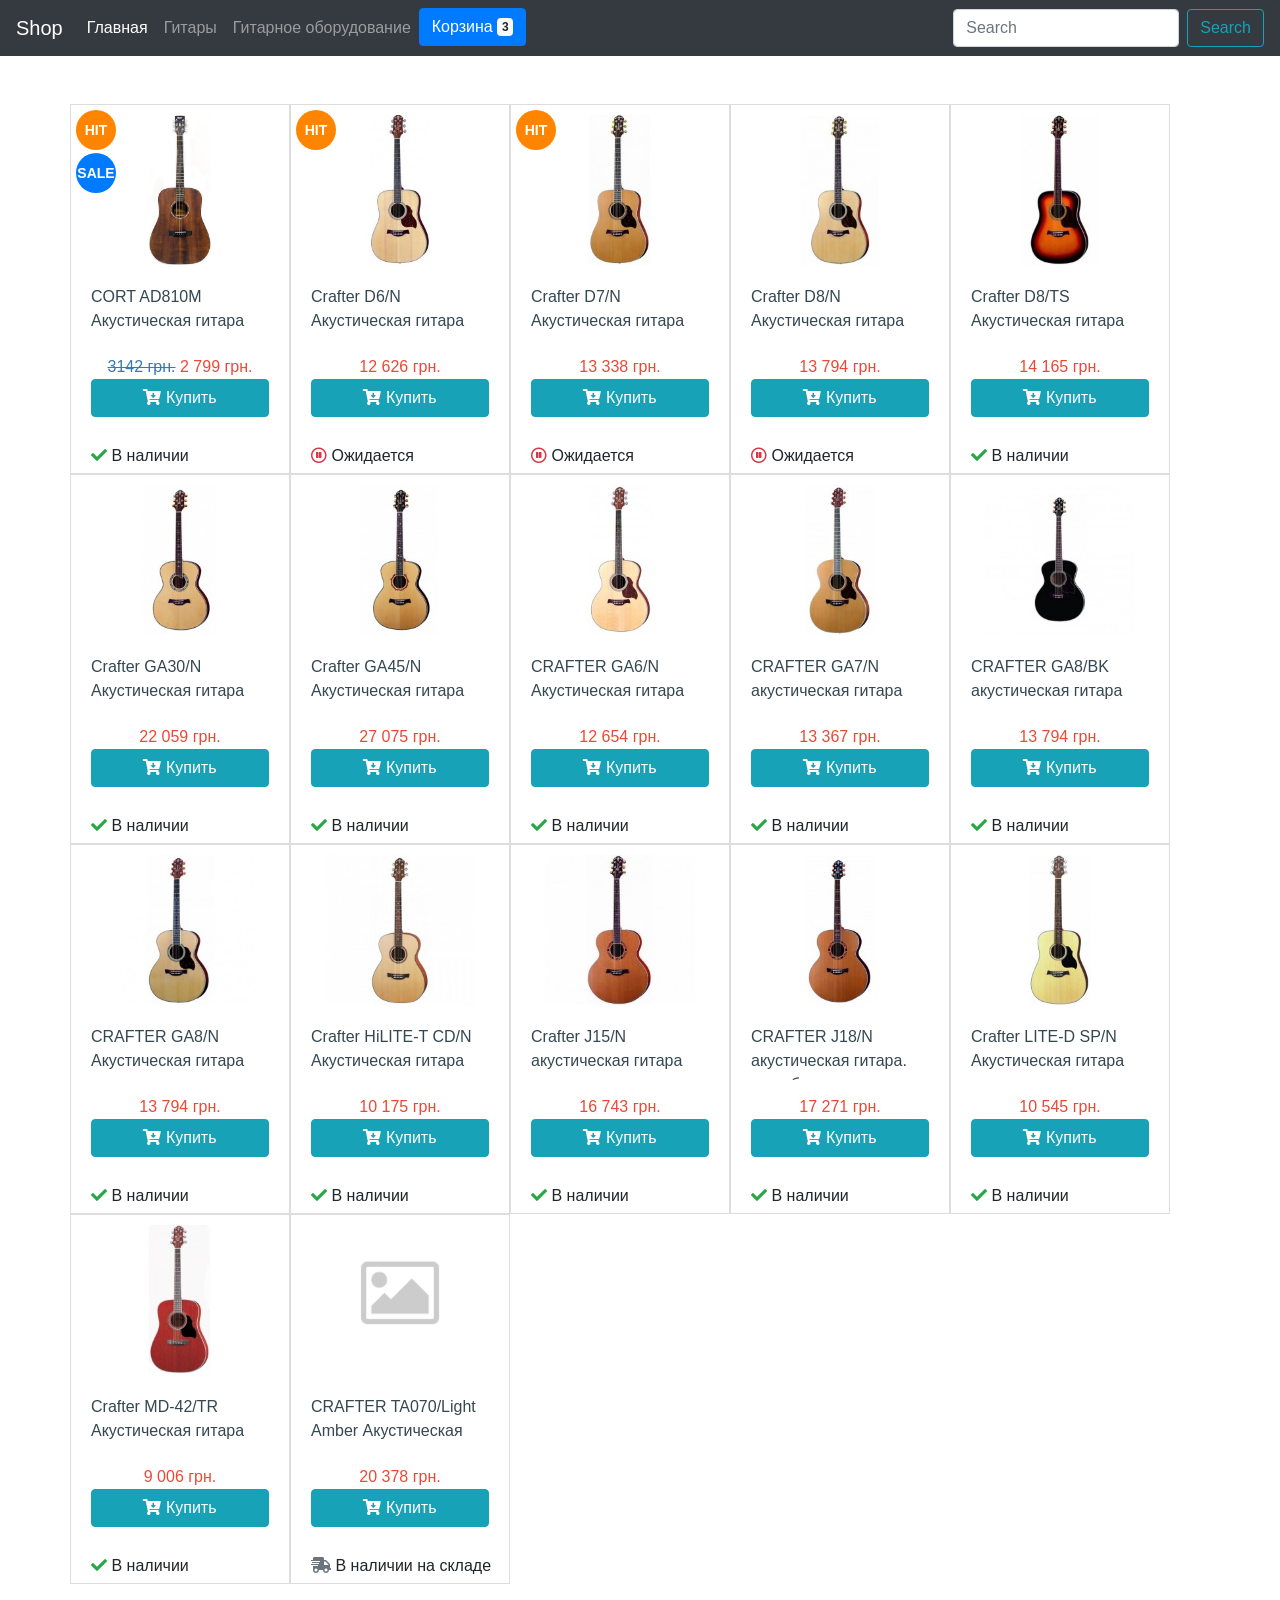
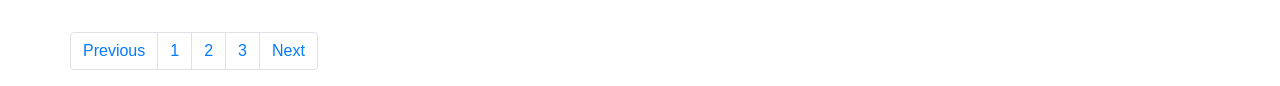
<file: tpl/index.html>
<!doctype html>
<html lang="en">
<head>
    <!-- Required meta tags -->
    <meta charset="utf-8">
    <meta name="viewport" content="width=device-width, initial-scale=1, shrink-to-fit=no">

    <!-- Bootstrap CSS -->
    <link rel="stylesheet" href="https://cdn.jsdelivr.net/npm/bootstrap@4.5.3/dist/css/bootstrap.min.css">
    <link rel="stylesheet" href="https://use.fontawesome.com/releases/v5.7.2/css/all.css">

    <link rel="stylesheet" href="css/main.css">

    <title>Hello, world!</title>
</head>
<body>

    <nav class="navbar navbar-expand-lg navbar-dark bg-dark sticky-top">
        <a class="navbar-brand" href="index.html">Shop</a>
        <button class="navbar-toggler" type="button" data-toggle="collapse" data-target="#navbarColor01" aria-controls="navbarColor01" aria-expanded="false" aria-label="Toggle navigation">
            <span class="navbar-toggler-icon"></span>
        </button>

        <div class="collapse navbar-collapse" id="navbarColor01">
            <ul class="navbar-nav mr-auto">
                <li class="nav-item active">
                    <a class="nav-link" href="index.html">Главная <span class="sr-only">(current)</span></a>
                </li>
                <li class="nav-item">
                    <a class="nav-link" href="#">Гитары</a>
                </li>
                <li class="nav-item">
                    <a class="nav-link" href="#">Гитарное оборудование</a>
                </li>
                <li class="nav-item">
                    <button type="button" class="btn btn-primary" data-toggle="modal" data-target="#cart-modal">
                        Корзина <span class="badge badge-light">3</span>
                    </button>
                </li>
            </ul>
            <form class="form-inline">
                <input class="form-control mr-sm-2" type="search" placeholder="Search" aria-label="Search">
                <button class="btn btn-outline-info my-2 my-sm-0" type="submit">Search</button>
            </form>
        </div>
    </nav>

    <div class="wrapper mt-5">
        <div class="container">
            <div class="row">

                <div class="product-cards mb-5">

                    <div class="product-card">
                        <div class="offer">
                            <div class="offer-hit">Hit</div>
                            <div class="offer-sale">Sale</div>
                        </div>
                        <div class="card-thumb">
                            <a href="product.html"><img src="img/1_b.jpg" alt=""></a>
                        </div>
                        <div class="card-caption">
                            <div class="card-title">
                                <a href="product.html">CORT AD810M Акустическая гитара</a>
                            </div>
                            <div class="card-price text-center">
                                <del>3142 грн.</del>
                                2 799 грн.
                            </div>
                            <button type="button" class="btn btn-info btn-block card-addtocart">
                                <i class="fas fa-cart-arrow-down"></i> Купить
                            </button>
                            <div class="item-status"><i class="fas fa-check text-success"></i> В наличии</div>
                        </div>
                    </div><!-- /product-card -->

                    <div class="product-card">
                        <div class="offer">
                            <div class="offer-hit">Hit</div>
                        </div>
                        <div class="card-thumb">
                            <a href="product.html"><img src="img/2.jpg" alt=""></a>
                        </div>
                        <div class="card-caption">
                            <div class="card-title">
                                <a href="product.html">Crafter D6/N Акустическая гитара</a>
                            </div>
                            <div class="card-price text-center">
                                12 626 грн.
                            </div>
                            <button type="button" class="btn btn-info btn-block card-addtocart">
                                <i class="fas fa-cart-arrow-down"></i> Купить
                            </button>
                            <div class="item-status">
                                <i class="far fa-pause-circle text-danger"></i> Ожидается
                            </div>
                        </div>
                    </div><!-- /product-card -->

                    <div class="product-card">
                        <div class="offer">
                            <div class="offer-hit">Hit</div>
                        </div>
                        <div class="card-thumb">
                            <a href="product.html"><img src="img/3.jpg" alt=""></a>
                        </div>
                        <div class="card-caption">
                            <div class="card-title">
                                <a href="product.html">Crafter D7/N Акустическая гитара</a>
                            </div>
                            <div class="card-price text-center">
                                13 338 грн.
                            </div>
                            <button type="button" class="btn btn-info btn-block card-addtocart">
                                <i class="fas fa-cart-arrow-down"></i> Купить
                            </button>
                            <div class="item-status">
                                <i class="far fa-pause-circle text-danger"></i> Ожидается
                            </div>
                        </div>
                    </div><!-- /product-card -->

                    <div class="product-card">
                        <div class="card-thumb">
                            <a href="product.html"><img src="img/4.jpg" alt=""></a>
                        </div>
                        <div class="card-caption">
                            <div class="card-title">
                                <a href="product.html">Crafter D8/N Акустическая гитара</a>
                            </div>
                            <div class="card-price text-center">
                                13 794 грн.
                            </div>
                            <button type="button" class="btn btn-info btn-block card-addtocart">
                                <i class="fas fa-cart-arrow-down"></i> Купить
                            </button>
                            <div class="item-status">
                                <i class="far fa-pause-circle text-danger"></i> Ожидается
                            </div>
                        </div>
                    </div><!-- /product-card -->

                    <div class="product-card">
                        <div class="card-thumb">
                            <a href="product.html"><img src="img/5.jpg" alt=""></a>
                        </div>
                        <div class="card-caption">
                            <div class="card-title">
                                <a href="product.html">Crafter D8/TS Акустическая гитара</a>
                            </div>
                            <div class="card-price text-center">
                                14 165 грн.
                            </div>
                            <button type="button" class="btn btn-info btn-block card-addtocart">
                                <i class="fas fa-cart-arrow-down"></i> Купить
                            </button>
                            <div class="item-status">
                                <i class="fas fa-check text-success"></i> В наличии
                            </div>
                        </div>
                    </div><!-- /product-card -->

                    <div class="product-card">
                        <div class="card-thumb">
                            <a href="product.html"><img src="img/6.jpg" alt=""></a>
                        </div>
                        <div class="card-caption">
                            <div class="card-title">
                                <a href="product.html">Crafter GA30/N Акустическая гитара</a>
                            </div>
                            <div class="card-price text-center">
                                22 059 грн.
                            </div>
                            <button type="button" class="btn btn-info btn-block card-addtocart">
                                <i class="fas fa-cart-arrow-down"></i> Купить
                            </button>
                            <div class="item-status">
                                <i class="fas fa-check text-success"></i> В наличии
                            </div>
                        </div>
                    </div><!-- /product-card -->

                    <div class="product-card">
                        <div class="card-thumb">
                            <a href="product.html"><img src="img/7.jpg" alt=""></a>
                        </div>
                        <div class="card-caption">
                            <div class="card-title">
                                <a href="product.html">Crafter GA45/N Акустическая гитара</a>
                            </div>
                            <div class="card-price text-center">
                                27 075 грн.
                            </div>
                            <button type="button" class="btn btn-info btn-block card-addtocart">
                                <i class="fas fa-cart-arrow-down"></i> Купить
                            </button>
                            <div class="item-status">
                                <i class="fas fa-check text-success"></i> В наличии
                            </div>
                        </div>
                    </div><!-- /product-card -->
                    
                    <div class="product-card">
                        <div class="card-thumb">
                            <a href="product.html"><img src="img/8.jpg" alt=""></a>
                        </div>
                        <div class="card-caption">
                            <div class="card-title">
                                <a href="product.html">CRAFTER GA6/N Акустическая гитара</a>
                            </div>
                            <div class="card-price text-center">
                                12 654 грн.
                            </div>
                            <button type="button" class="btn btn-info btn-block card-addtocart">
                                <i class="fas fa-cart-arrow-down"></i> Купить
                            </button>
                            <div class="item-status">
                                <i class="fas fa-check text-success"></i> В наличии
                            </div>
                        </div>
                    </div><!-- /product-card -->

                    <div class="product-card">
                        <div class="card-thumb">
                            <a href="product.html"><img src="img/9.jpg" alt=""></a>
                        </div>
                        <div class="card-caption">
                            <div class="card-title">
                                <a href="product.html">CRAFTER GA7/N акустическая гитара</a>
                            </div>
                            <div class="card-price text-center">
                                13 367 грн.
                            </div>
                            <button type="button" class="btn btn-info btn-block card-addtocart">
                                <i class="fas fa-cart-arrow-down"></i> Купить
                            </button>
                            <div class="item-status">
                                <i class="fas fa-check text-success"></i> В наличии
                            </div>
                        </div>
                    </div><!-- /product-card -->

                    <div class="product-card">
                        <div class="card-thumb">
                            <a href="product.html"><img src="img/10.jpg" alt=""></a>
                        </div>
                        <div class="card-caption">
                            <div class="card-title">
                                <a href="product.html">CRAFTER GA8/BK акустическая гитара</a>
                            </div>
                            <div class="card-price text-center">
                                13 794 грн.
                            </div>
                            <button type="button" class="btn btn-info btn-block card-addtocart">
                                <i class="fas fa-cart-arrow-down"></i> Купить
                            </button>
                            <div class="item-status">
                                <i class="fas fa-check text-success"></i> В наличии
                            </div>
                        </div>
                    </div><!-- /product-card -->

                    <div class="product-card">
                        <div class="card-thumb">
                            <a href="product.html"><img src="img/11.jpg" alt=""></a>
                        </div>
                        <div class="card-caption">
                            <div class="card-title">
                                <a href="product.html">CRAFTER GA8/N Акустическая гитара</a>
                            </div>
                            <div class="card-price text-center">
                                13 794 грн.
                            </div>
                            <button type="button" class="btn btn-info btn-block card-addtocart">
                                <i class="fas fa-cart-arrow-down"></i> Купить
                            </button>
                            <div class="item-status">
                                <i class="fas fa-check text-success"></i> В наличии
                            </div>
                        </div>
                    </div><!-- /product-card -->

                    <div class="product-card">
                        <div class="card-thumb">
                            <a href="product.html"><img src="img/12.jpg" alt=""></a>
                        </div>
                        <div class="card-caption">
                            <div class="card-title">
                                <a href="product.html">Crafter HiLITE-T CD/N Акустическая гитара</a>
                            </div>
                            <div class="card-price text-center">
                                10 175 грн.
                            </div>
                            <button type="button" class="btn btn-info btn-block card-addtocart">
                                <i class="fas fa-cart-arrow-down"></i> Купить
                            </button>
                            <div class="item-status">
                                <i class="fas fa-check text-success"></i> В наличии
                            </div>
                        </div>
                    </div><!-- /product-card -->

                    <div class="product-card">
                        <div class="card-thumb">
                            <a href="product.html"><img src="img/13.jpg" alt=""></a>
                        </div>
                        <div class="card-caption">
                            <div class="card-title">
                                <a href="product.html">Crafter J15/N акустическая гитара</a>
                            </div>
                            <div class="card-price text-center">
                                16 743 грн.
                            </div>
                            <button type="button" class="btn btn-info btn-block card-addtocart">
                                <i class="fas fa-cart-arrow-down"></i> Купить
                            </button>
                            <div class="item-status">
                                <i class="fas fa-check text-success"></i> В наличии
                            </div>
                        </div>
                    </div><!-- /product-card -->

                    <div class="product-card">
                        <div class="card-thumb">
                            <a href="product.html"><img src="img/14.jpg" alt=""></a>
                        </div>
                        <div class="card-caption">
                            <div class="card-title">
                                <a href="product.html">CRAFTER J18/N акустическая гитара. джамбо</a>
                            </div>
                            <div class="card-price text-center">
                                17 271 грн.
                            </div>
                            <button type="button" class="btn btn-info btn-block card-addtocart">
                                <i class="fas fa-cart-arrow-down"></i> Купить
                            </button>
                            <div class="item-status">
                                <i class="fas fa-check text-success"></i> В наличии
                            </div>
                        </div>
                    </div><!-- /product-card -->

                    <div class="product-card">
                        <div class="card-thumb">
                            <a href="product.html"><img src="img/15.jpg" alt=""></a>
                        </div>
                        <div class="card-caption">
                            <div class="card-title">
                                <a href="product.html">Crafter LITE-D SP/N Акустическая гитара</a>
                            </div>
                            <div class="card-price text-center">
                                10 545 грн.
                            </div>
                            <button type="button" class="btn btn-info btn-block card-addtocart">
                                <i class="fas fa-cart-arrow-down"></i> Купить
                            </button>
                            <div class="item-status">
                                <i class="fas fa-check text-success"></i> В наличии
                            </div>
                        </div>
                    </div><!-- /product-card -->

                    <div class="product-card">
                        <div class="card-thumb">
                            <a href="product.html"><img src="img/16.jpg" alt=""></a>
                        </div>
                        <div class="card-caption">
                            <div class="card-title">
                                <a href="product.html">Crafter MD-42/TR Акустическая гитара</a>
                            </div>
                            <div class="card-price text-center">
                                9 006 грн.
                            </div>
                            <button type="button" class="btn btn-info btn-block card-addtocart">
                                <i class="fas fa-cart-arrow-down"></i> Купить
                            </button>
                            <div class="item-status">
                                <i class="fas fa-check text-success"></i> В наличии
                            </div>
                        </div>
                    </div><!-- /product-card -->

                    <div class="product-card">
                        <div class="card-thumb">
                            <a href="product.html"><img src="img/no-image.png" alt=""></a>
                        </div>
                        <div class="card-caption">
                            <div class="card-title">
                                <a href="product.html">CRAFTER TA070/Light Amber Акустическая гитара</a>
                            </div>
                            <div class="card-price text-center">
                                20 378 грн.
                            </div>
                            <button type="button" class="btn btn-info btn-block card-addtocart">
                                <i class="fas fa-cart-arrow-down"></i> Купить
                            </button>
                            <div class="item-status">
                                <i class="fas fa-shipping-fast text-muted"></i> В наличии на складе
                            </div>
                        </div>
                    </div><!-- /product-card -->

                </div><!-- /product-cards -->

            </div><!-- /row -->

            <div class="row">
                <nav aria-label="Page navigation example">
                    <ul class="pagination">
                        <li class="page-item"><a class="page-link" href="#">Previous</a></li>
                        <li class="page-item"><a class="page-link" href="#">1</a></li>
                        <li class="page-item"><a class="page-link" href="#">2</a></li>
                        <li class="page-item"><a class="page-link" href="#">3</a></li>
                        <li class="page-item"><a class="page-link" href="#">Next</a></li>
                    </ul>
                </nav>
            </div><!-- /row -->

        </div><!-- /container -->
    </div><!-- /wrapper -->

    <!-- Modal -->
    <div class="modal fade cart-modal" id="cart-modal" tabindex="-1" aria-labelledby="exampleModalLabel" aria-hidden="true">
        <div class="modal-dialog modal-xl">
            <div class="modal-content">
                <div class="modal-header">
                    <h5 class="modal-title" id="exampleModalLabel">Корзина</h5>
                    <button type="button" class="close" data-dismiss="modal" aria-label="Close">
                        <span aria-hidden="true">&times;</span>
                    </button>
                </div>
                <div class="modal-body">
                    <table class="table">
                        <thead>
                            <tr>
                                <th scope="col">Image</th>
                                <th scope="col">Title</th>
                                <th scope="col">Price</th>
                                <th scope="col">Qty</th>
                            </tr>
                        </thead>
                        <tbody>
                            <tr>
                                <td><a href="product.html"><img src="img/1.jpg" alt="CORT AD810M Акустическая гитара"></a></td>
                                <td><a href="product.html">CORT AD810M Акустическая гитара</a></td>
                                <td>2 799</td>
                                <td>1</td>
                            </tr>
                            <tr>
                                <td><a href="product.html"><img src="img/2.jpg" alt="Crafter D6/N Акустическая гитара"></a></td>
                                <td><a href="product.html">Crafter D6/N Акустическая гитара</a></td>
                                <td>12 626</td>
                                <td>2</td>
                            </tr>
                            <tr>
                                <td colspan="4" align="right">Товаров: 3 <br> Сумма: 28 051 грн.</td>
                            </tr>
                        </tbody>
                    </table>
                </div>
                <div class="modal-footer">
                    <button type="button" class="btn btn-secondary" data-dismiss="modal">Close</button>
                    <button type="button" class="btn btn-primary">Оформить заказ</button>
                </div>
            </div>
        </div>
    </div>


    <script src="https://code.jquery.com/jquery-3.5.1.min.js"></script>
    <script src="https://cdn.jsdelivr.net/npm/bootstrap@4.5.3/dist/js/bootstrap.bundle.min.js"></script>
    <script src="js/main.js"></script>
</body>
</html>
</file>
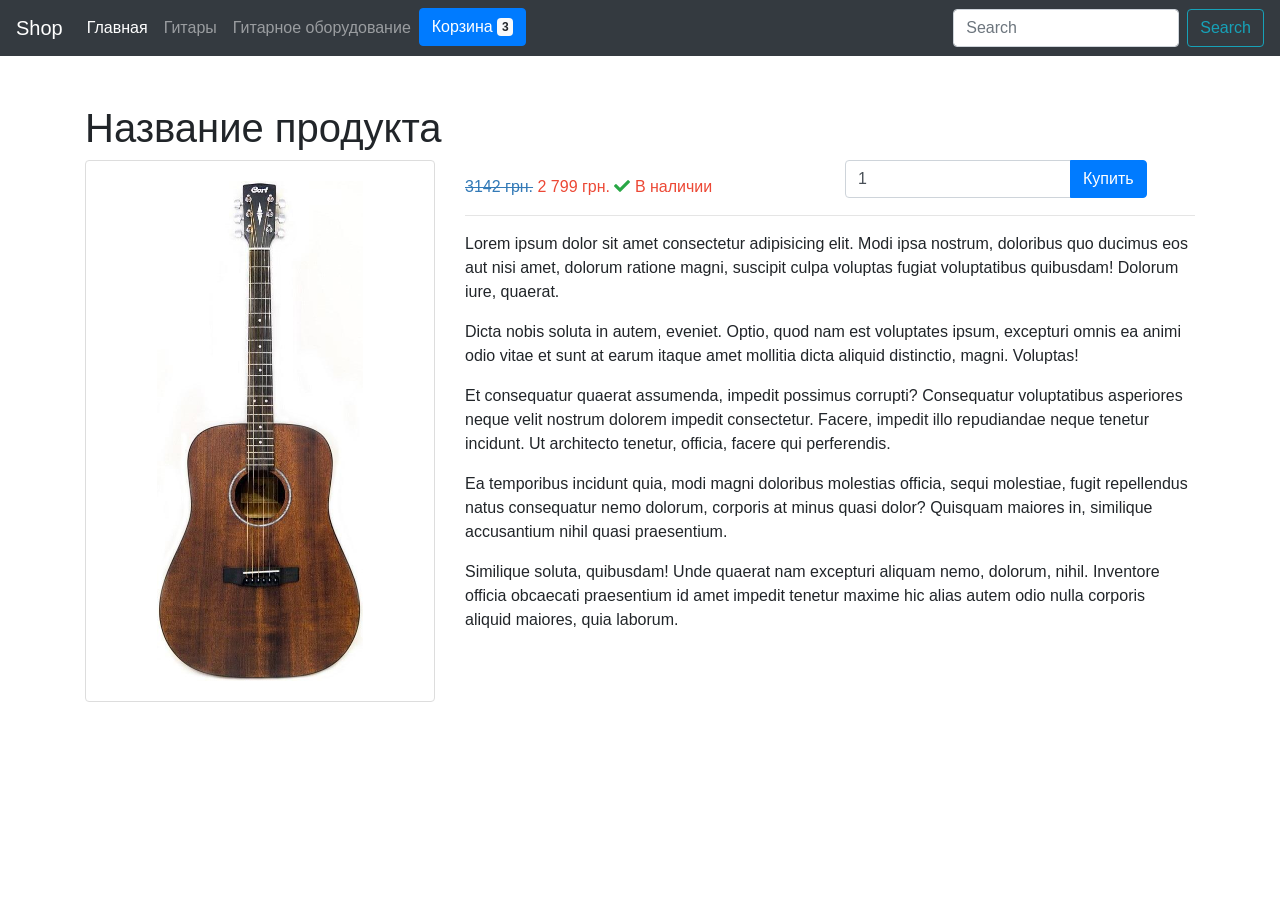
<file: tpl/product.html>
<!doctype html>
<html lang="en">
<head>
    <!-- Required meta tags -->
    <meta charset="utf-8">
    <meta name="viewport" content="width=device-width, initial-scale=1, shrink-to-fit=no">

    <!-- Bootstrap CSS -->
    <link rel="stylesheet" href="https://cdn.jsdelivr.net/npm/bootstrap@4.5.3/dist/css/bootstrap.min.css">
    <link rel="stylesheet" href="https://use.fontawesome.com/releases/v5.7.2/css/all.css">

    <link rel="stylesheet" href="css/main.css">

    <title>Hello, world!</title>
</head>
<body>

    <nav class="navbar navbar-expand-lg navbar-dark bg-dark sticky-top">
        <a class="navbar-brand" href="index.html">Shop</a>
        <button class="navbar-toggler" type="button" data-toggle="collapse" data-target="#navbarColor01" aria-controls="navbarColor01" aria-expanded="false" aria-label="Toggle navigation">
            <span class="navbar-toggler-icon"></span>
        </button>

        <div class="collapse navbar-collapse" id="navbarColor01">
            <ul class="navbar-nav mr-auto">
                <li class="nav-item active">
                    <a class="nav-link" href="index.html">Главная <span class="sr-only">(current)</span></a>
                </li>
                <li class="nav-item">
                    <a class="nav-link" href="#">Гитары</a>
                </li>
                <li class="nav-item">
                    <a class="nav-link" href="#">Гитарное оборудование</a>
                </li>
                <li class="nav-item">
                    <button type="button" class="btn btn-primary" data-toggle="modal" data-target="#cart-modal">
                        Корзина <span class="badge badge-light">3</span>
                    </button>
                </li>
            </ul>
            <form class="form-inline">
                <input class="form-control mr-sm-2" type="search" placeholder="Search" aria-label="Search">
                <button class="btn btn-outline-info my-2 my-sm-0" type="submit">Search</button>
            </form>
        </div>
    </nav>

    <div class="wrapper mt-5 product-item mb-5">
        <div class="container">
            <div class="row">

                <div class="col-12">
                    <h1>Название продукта</h1>
                </div>
                
                <div class="col-sm-4">
                    <div class="product-item-thumb d-flex justify-content-center">
                        <img src="img/1_b.jpg" alt="">
                    </div>
                    
                </div>

                <div class="col-sm-8">
                    <div class="row">
                        <div class="col-md-6">
                            <div class="card-price">
                                <del>3142 грн.</del>
                                2 799 грн.

                                <span class="item-status">
                                    <i class="fas fa-check text-success"></i> В наличии
                                </span>
                            </div>
                        </div>
                        
                        <div class="col-md-6">
                            <form class="form-inline">
                                <div class="input-group">
                                    <input type="text" name="qty" value="1" class="form-control">
                                    <div class="input-group-append">
                                        <button type="submit" class="btn btn-primary">Купить</button>
                                    </div>
                                </div>
                            </form>
                        </div>
                    </div>

                    <hr>
                    
                    
                   

                    <div class="card-desc">
                        <p>Lorem ipsum dolor sit amet consectetur adipisicing elit. Modi ipsa nostrum, doloribus quo ducimus eos aut nisi amet, dolorum ratione magni, suscipit culpa voluptas fugiat voluptatibus quibusdam! Dolorum iure, quaerat.</p>
                        <p>Dicta nobis soluta in autem, eveniet. Optio, quod nam est voluptates ipsum, excepturi omnis ea animi odio vitae et sunt at earum itaque amet mollitia dicta aliquid distinctio, magni. Voluptas!</p>
                        <p>Et consequatur quaerat assumenda, impedit possimus corrupti? Consequatur voluptatibus asperiores neque velit nostrum dolorem impedit consectetur. Facere, impedit illo repudiandae neque tenetur incidunt. Ut architecto tenetur, officia, facere qui perferendis.</p>
                        <p>Ea temporibus incidunt quia, modi magni doloribus molestias officia, sequi molestiae, fugit repellendus natus consequatur nemo dolorum, corporis at minus quasi dolor? Quisquam maiores in, similique accusantium nihil quasi praesentium.</p>
                        <p>Similique soluta, quibusdam! Unde quaerat nam excepturi aliquam nemo, dolorum, nihil. Inventore officia obcaecati praesentium id amet impedit tenetur maxime hic alias autem odio nulla corporis aliquid maiores, quia laborum.</p>
                    </div>
                    
                </div>


            </div><!-- /row -->
        </div><!-- /container -->
    </div><!-- /wrapper -->

    <!-- Modal -->
    <div class="modal fade cart-modal" id="cart-modal" tabindex="-1" aria-labelledby="exampleModalLabel" aria-hidden="true">
        <div class="modal-dialog modal-lg">
            <div class="modal-content">
                <div class="modal-header">
                    <h5 class="modal-title" id="exampleModalLabel">Корзина</h5>
                    <button type="button" class="close" data-dismiss="modal" aria-label="Close">
                        <span aria-hidden="true">&times;</span>
                    </button>
                </div>
                <div class="modal-body">
                    <table class="table">
                        <thead>
                            <tr>
                                <th scope="col">Image</th>
                                <th scope="col">Title</th>
                                <th scope="col">Price</th>
                                <th scope="col">Qty</th>
                            </tr>
                        </thead>
                        <tbody>
                            <tr>
                                <td><a href="product.html"><img src="img/1.jpg" alt="CORT AD810M Акустическая гитара"></a></td>
                                <td><a href="product.html">CORT AD810M Акустическая гитара</a></td>
                                <td>2 799</td>
                                <td>1</td>
                            </tr>
                            <tr>
                                <td><a href="product.html"><img src="img/2.jpg" alt="Crafter D6/N Акустическая гитара"></a></td>
                                <td><a href="product.html">Crafter D6/N Акустическая гитара</a></td>
                                <td>12 626</td>
                                <td>2</td>
                            </tr>
                            <tr>
                                <td colspan="4" align="right">Товаров: 3 <br> Сумма: 28 051 грн.</td>
                            </tr>
                        </tbody>
                    </table>
                </div>
                <div class="modal-footer">
                    <button type="button" class="btn btn-secondary" data-dismiss="modal">Close</button>
                    <button type="button" class="btn btn-primary">Оформить заказ</button>
                </div>
            </div>
        </div>
    </div>


    <script src="https://code.jquery.com/jquery-3.5.1.min.js"></script>
    <script src="https://cdn.jsdelivr.net/npm/bootstrap@4.5.3/dist/js/bootstrap.bundle.min.js"></script>
    <script src="js/main.js"></script>
</body>
</html>
</file>
<file: tpl/css/main.css>
body {
	min-width: 320px;
}

img {
	max-width: 100%;
	height: auto;
}

.product-cards {
	display: flex;
	flex-wrap: wrap;
}

.product-card {
	border: 1px solid #ddd;
	transition: all .5s;
	padding: 10px 20px;
	position: relative;
	float: left;
	width: 220px;
	height: 370px;
	word-wrap: break-word;
}

.product-card:hover {
    box-shadow: 0 2px 16px rgba(0,0,0,.24);
    /*transform: translateY(-5px);*/
}

.offer {
	color: #fff;
	position: absolute;
	top: 5px;
	left: 5px;
	z-index: 10;
	text-transform: uppercase;
}

.offer > div {
	border-radius: 50%;
	width: 40px;
	height: 40px;
	line-height: 40px;
	text-align: center;
	font-weight: bold;
	margin-bottom: 3px;
	font-size: 14px;
}

.offer-hit {
	background-color: #ff8400;
}

.offer-sale {
	background-color: #007bff;
}

.card-thumb {
	height: 150px;
	text-align: center;
}

.card-thumb img {
	max-height: 150px;
}

.card-caption {
	margin-top: 20px;
}

.card-title {
	height: 55px;
	overflow: hidden;
}

.card-title a {
	color: #354751;
}

.card-price {
	font-size: 16px;
	margin-top: 15px;
	color: #ec4835;
}

.card-price del, .product-buy del {
	color: #337ab7;
}

.product-card .item-status {
	position: absolute;
	bottom: 5px;
}

.cart-modal img {
	max-height: 50px;
}

.product-item-thumb {
	padding: 20px;
	border: 1px solid #ddd;
	border-radius: 4px;
}

.product-item-thumb img {
	max-height: 500px;
}

@media only screen and (max-width : 734px) {
	.product-cards{
		justify-content: center;
	}
}
</file>
